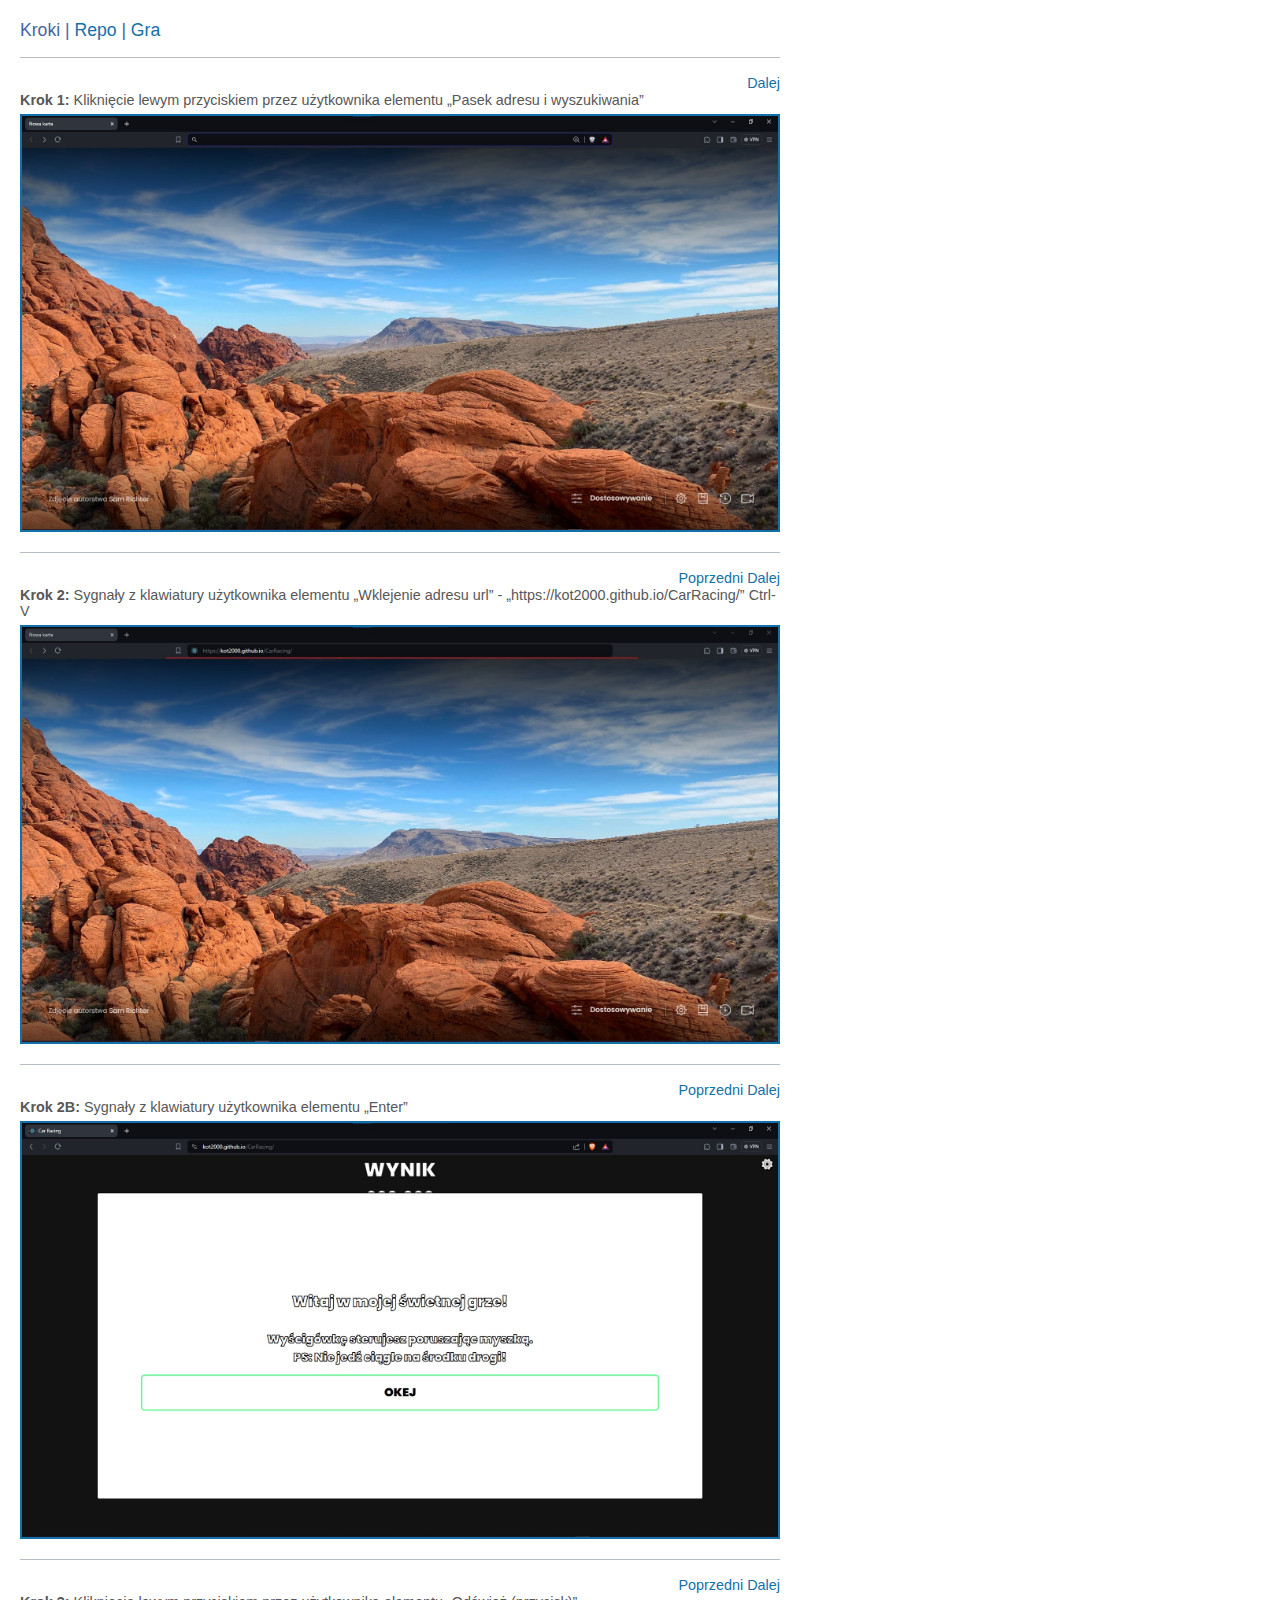
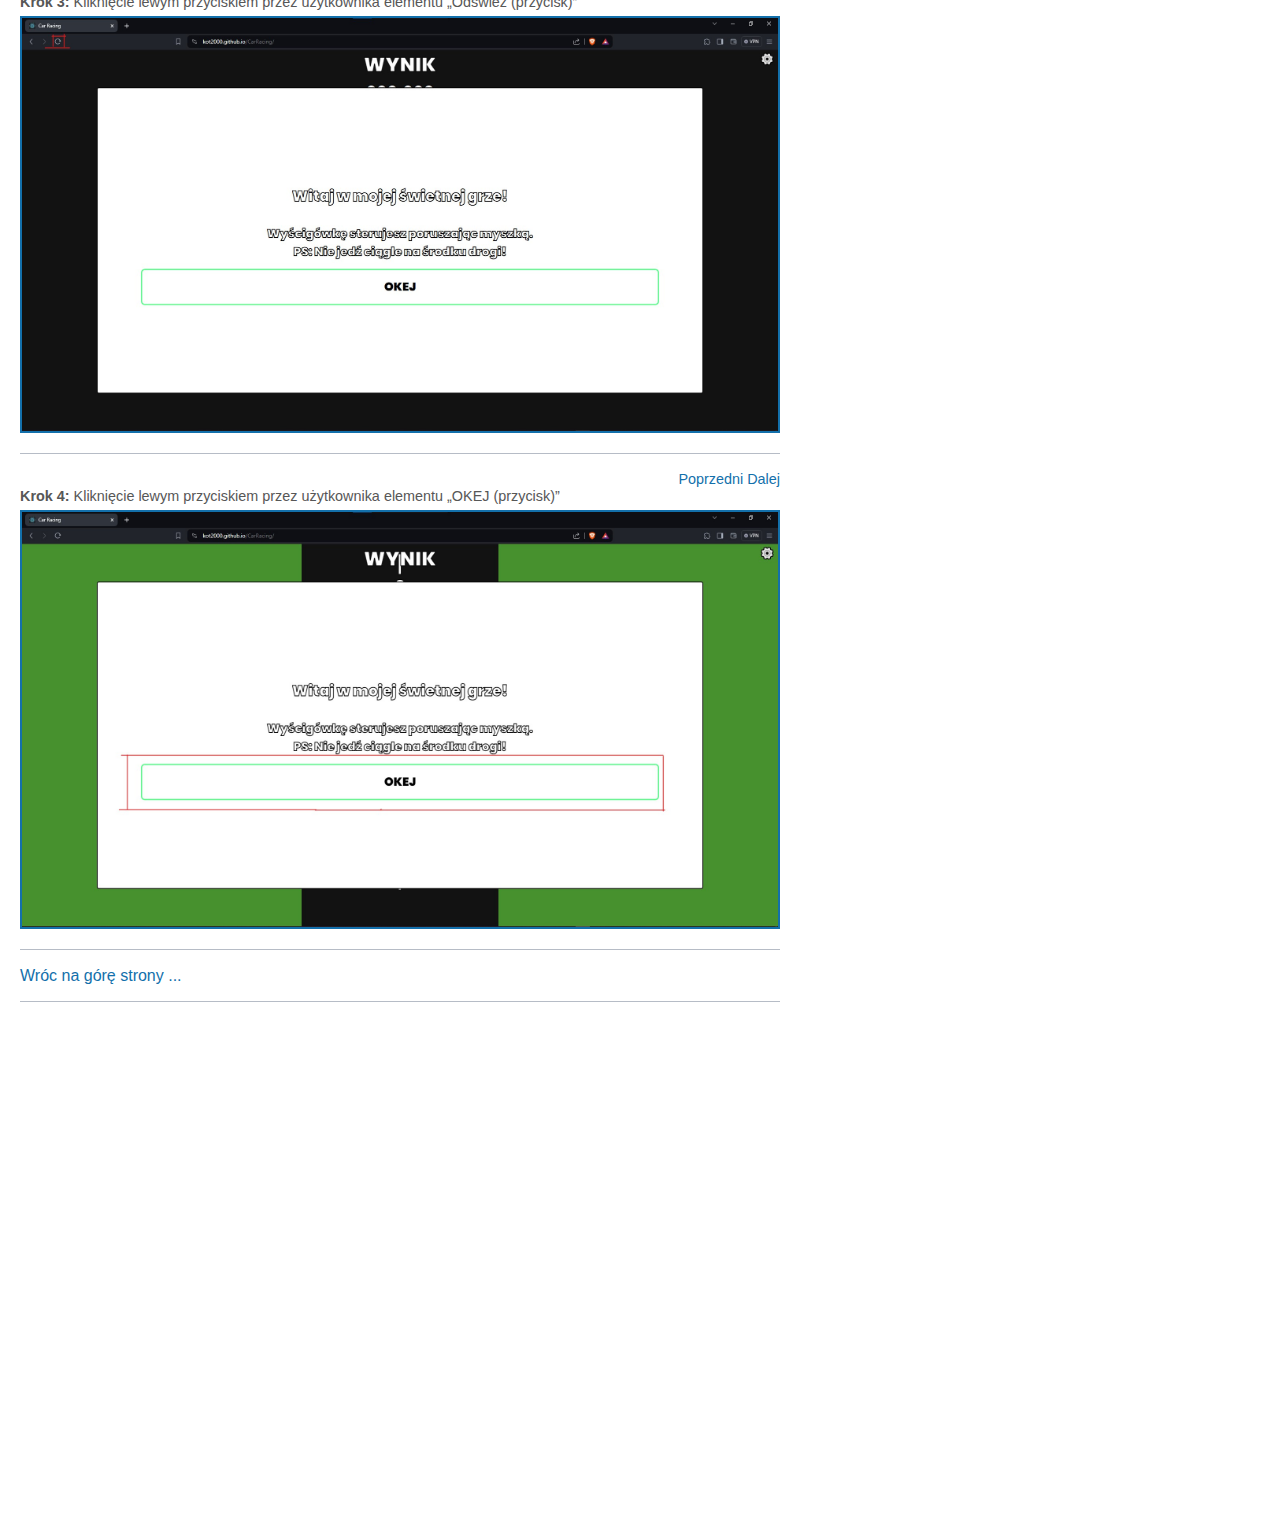
<file: crt/index.html>
<!DOCTYPE html>
<html>
<head>
<meta http-equiv="Content-Type" content="text/html; charset=utf-8">
<style>
  body {
    font-family: "Segoe UI", "Verdana", "Arial";
    background-color: #FFFFFF;
    margin: 20px;
    color: #575757;
    width: 760px;
}

a {
    color: rgb(19,112,171);
    font-size: 1em;
    font-weight: normal;
    text-decoration: none;
    margin-left: 0px;
    vertical-align: top;
}

a.disabled {
    display: none;
    color: #FFFFFF;
}

a:link, a:visited {
    color: rgb(19,112,171);
    text-decoration: none;
    vertical-align: top;
}

a:hover {
    color: rgb(7,74,229);
    text-decoration: underline;
    vertical-align: top;
}

h1 {
    color: #4465A2;
    font-size: 1.1em;
    font-weight: normal;
    vertical-align: bottom;
    margin-top: 7px;
    margin-bottom: 4px;
}

p {
    font-size: 0.9em;
    font-weight: normal;
    margin-top: 1px;
    margin-bottom: 1px;
}

ul, ol {
    font-size: 0.9em;
    list-style-position: outside;
    margin-top: 1px;
    margin-bottom: 1px;
    padding-top: 1px;
    padding-bottom: 1px;
    line-height: 1.3em;
}

img.screenshot-thumb {
    border: 2px solid rgb(19,112,171);
    width: 756px;
    margin-top: 5px;
    cursor: pointer;
}

img.screenshot {
    border: 2px solid rgb(19,112,171);
    margin-top: 5px;
}

img.slidescreenshot {
    border: 2px solid rgb(19,112,171);
}

div.noscreenshots {
    padding: 30px 0px 30px 0px;
    margin-top: 5px;
    border: 1px solid rgb(19,112,171);
    text-align: center;
}

div.slidenoscreenshots {
    width: 500px;
    margin-top: 30%;
    padding: 30px 0px 30px 0px;
    border: 1px solid rgb(19,112,171);
    text-align: center;
}

div.drawing_desktop {
    border: 2px solid rgb(19,112,171);
    background-color: white;
}

div.drawing_widget {
    border: 1px solid rgb(5,50,100);
}

div.drawing_toplevel {
    background-color: rgb(20,110,170);
}

div.drawing_titlebar {
    background-color: rgb(10,60,120);
    color: white;
    overflow: hidden;
    font-size: 10px;
}

div.drawing_parent {
    background-color: transparent;
}

div.drawing_target {
    background-color: rgb(30,140,200);
    color: white;
    overflow: hidden;
    font-size: 10px;
}

hr {
    display: block;
    height: 1px;
    border: 0;
    border-top: 1px solid #B6BCC6;
    margin: 1em 0;
    padding: 0;
}

.clearfix {
    overflow: auto;
}

.left33 {
    float: left;
    width: 33%;
}

span.accessible-text {
    height: 1px;
    width: 1px;
    position: absolute;
    overflow: hidden;
    top: -10px;
}

.align-left {
    text-align: left;
}

.align-center {
    text-align: center;
}

.align-right {
    text-align: right;
}

.center-block {
    display: block;
    margin-left: auto;
    margin-right: auto;
}
</style>
<script type="text/javascript">
function zoomToggle(num)
{
  var img = document.getElementById("ss-" + num);
  
  if (img.className == "screenshot") {
    img.className = "screenshot-thumb";
  }
  else {
    img.className = "screenshot";
  }
  
  return false;
}
</script>
<title>Zarejestrowane kroki</title>
</head>
<body>

<div id="ReportTop" tabindex="0"></div>
 
<div id="Steps" tabindex="0">
    <h1 title="Steps">Kroki | <a href="https://github.com/Kot2000/CarRacing/">Repo</a> | <a href="https://kot2000.github.io/CarRacing/">Gra</a></h1>
    <hr aria-hidden="true" />

    
    <div id="Step1" title="Kliknięcie lewym przyciskiem przez użytkownika elementu „Pasek adresu i wyszukiwania”" tabindex="0">
        <p class="align-right">
            <a class="disabled">Poprzedni</a>
            <a title="Dalej" href="#Step2">Dalej</a>
        </p>

        <p><b>Krok 1:</b> Kliknięcie lewym przyciskiem przez użytkownika elementu „Pasek adresu i wyszukiwania”</p>
        <a onclick="zoomToggle(1)"><img id="ss-1" class="screenshot-thumb" alt="Zrzut ekranu kroku 1." title="Kliknij, aby powiększyć lub zmniejszyć zrzut ekranu." src="screenshot0001.JPEG"><span class="accessible-text">Zrzut ekranu kroku 1.</span></a>
        <hr aria-hidden="true" />
    </div>
    
    <div id="Step2" title="Sygnały z klawiatury użytkownika elementu „Wklejenie adresu url” - „https://kot2000.github.io/CarRacing/” Ctrl-V" tabindex="0">
        <p class="align-right">
            <a title="Poprzedni" href="#Step1">Poprzedni</a>
            <a title="Dalej" href="#Step2B">Dalej</a>
        </p>

        <p><b>Krok 2:</b> Sygnały z klawiatury użytkownika elementu „Wklejenie adresu url” - „https://kot2000.github.io/CarRacing/” Ctrl-V</p>
        <a onclick="zoomToggle(2)"><img id="ss-2" class="screenshot-thumb" alt="Zrzut ekranu kroku 2A." title="Kliknij, aby powiększyć lub zmniejszyć zrzut ekranu." src="screenshot0002.JPEG"><span class="accessible-text">Zrzut ekranu kroku 2.</span></a>
        <hr aria-hidden="true" />
    </div>

    <div id="Step2B" title="Sygnały z klawiatury użytkownika elementu „Enter”" tabindex="0">
        <p class="align-right">
            <a title="Poprzedni" href="#Step2">Poprzedni</a>
            <a title="Dalej" href="#Step3">Dalej</a>
        </p>

        <p><b>Krok 2B:</b> Sygnały z klawiatury użytkownika elementu „Enter”</p>
        <a onclick="zoomToggle('2B')"><img id="ss-2B" class="screenshot-thumb" alt="Zrzut ekranu kroku 2B." title="Kliknij, aby powiększyć lub zmniejszyć zrzut ekranu." src="screenshot0002-B.JPEG"><span class="accessible-text">Zrzut ekranu kroku 2.</span></a>
        <hr aria-hidden="true" />
    </div>
    
    <div id="Step3" title="Kliknięcie lewym przyciskiem przez użytkownika elementu „Odśwież (przycisk)”" tabindex="0">
        <p class="align-right">
            <a title="Poprzedni" href="#Step2B">Poprzedni</a>
            <a title="Dalej" href="#Step4">Dalej</a>
        </p>

        <p><b>Krok 3:</b> Kliknięcie lewym przyciskiem przez użytkownika elementu „Odśwież (przycisk)”</p>
        <a onclick="zoomToggle(3)"><img id="ss-3" class="screenshot-thumb" alt="Zrzut ekranu kroku 3." title="Kliknij, aby powiększyć lub zmniejszyć zrzut ekranu." src="screenshot0003.JPEG"><span class="accessible-text">Zrzut ekranu kroku 3.</span></a>
        <hr aria-hidden="true" />
    </div>
    
    <div id="Step4" title="Kliknięcie lewym przyciskiem przez użytkownika elementu „OKEJ (przycisk)”" tabindex="0">
        <p class="align-right">
            <a title="Poprzedni" href="#Step3">Poprzedni</a>
            <a title="Dalej" href="#Step5">Dalej</a>
        </p>

        <p><b>Krok 4:</b> Kliknięcie lewym przyciskiem przez użytkownika elementu „OKEJ (przycisk)”</p>
        <a onclick="zoomToggle(4)"><img id="ss-4" class="screenshot-thumb" alt="Zrzut ekranu kroku 4." title="Kliknij, aby powiększyć lub zmniejszyć zrzut ekranu." src="screenshot0004.JPEG"><span class="accessible-text">Zrzut ekranu kroku 4.</span></a>
        <hr aria-hidden="true" />
    </div>
    

    <a href="#ReportTop" title="Return to top of page"> Wróc na górę strony ... </a>
    <hr aria-hidden="true" />
</div>
<div style="height:500px;">&nbsp;</div>
</body>
</html>
</file>
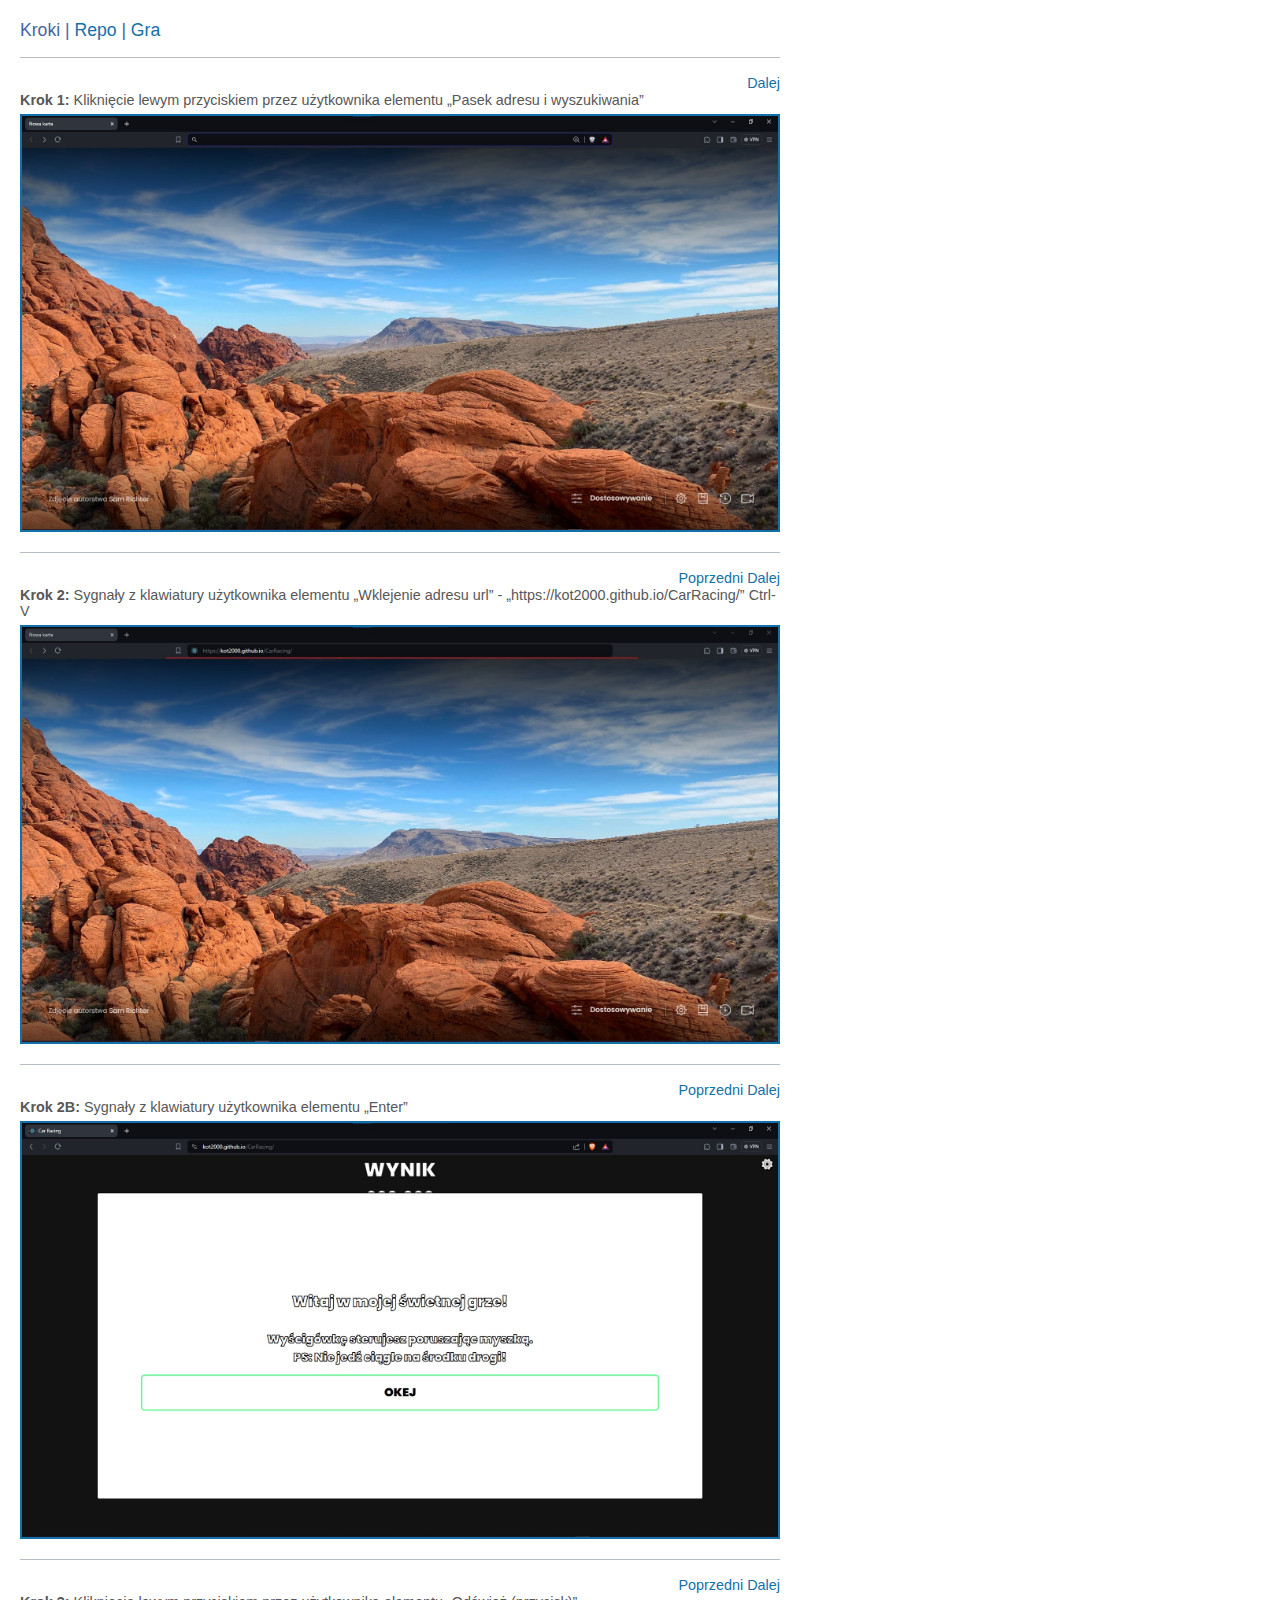
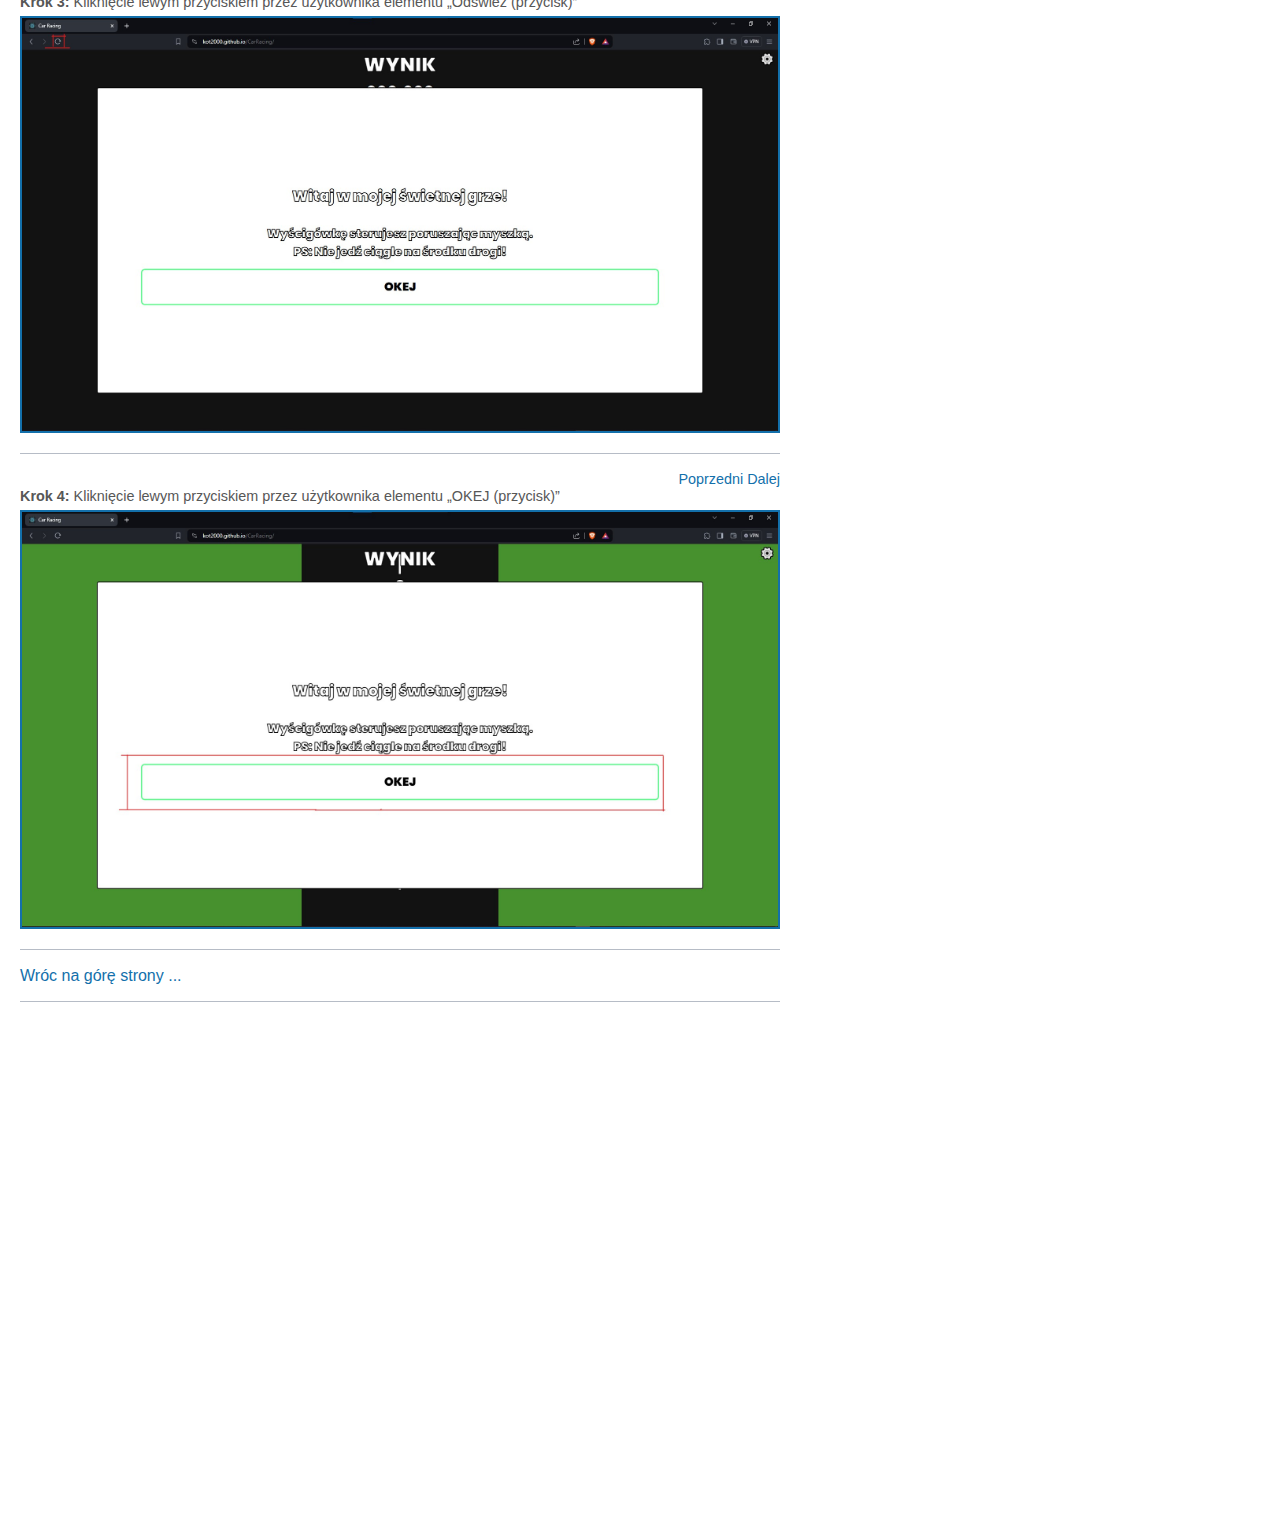
<file: tutorial.html>
<!DOCTYPE html>
<html lang="en">
<head>
    <meta charset="UTF-8">
    <meta name="viewport" content="width=device-width, initial-scale=1.0">
    <meta http-equiv="refresh" content="0; ./crt/index.html" />
    <title>Document</title>
</head>
<body>
    Przekierowywyanie...    
</body>
</html>
</file>
